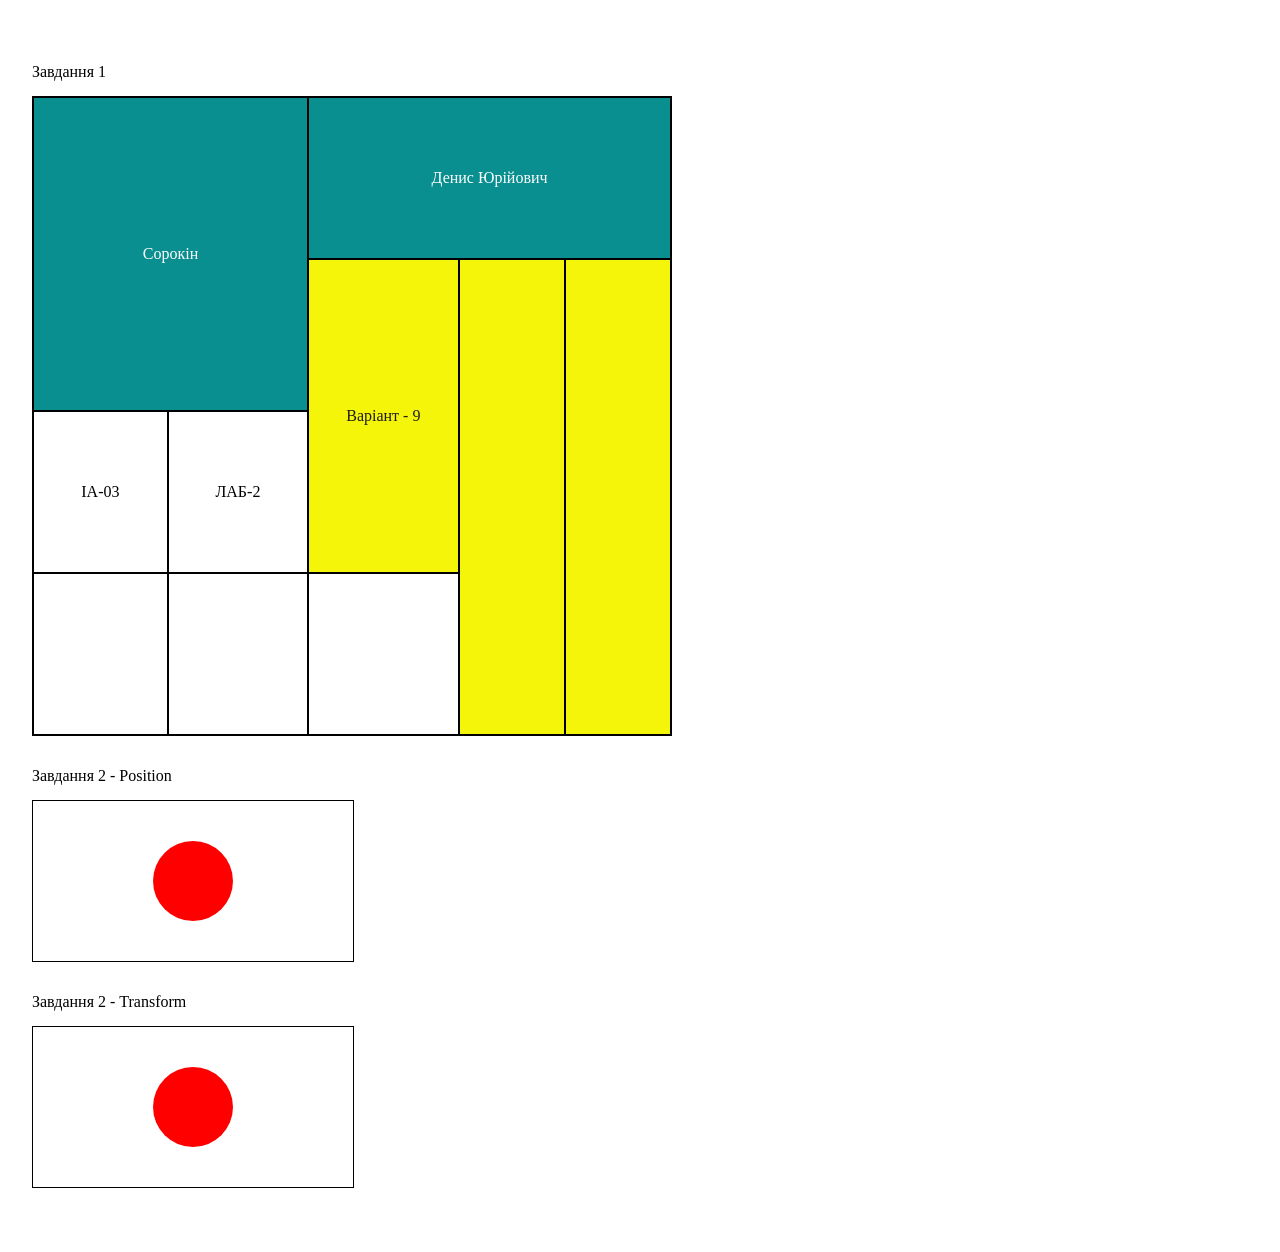
<file: basicfe/lab2/index.html>
<!DOCTYPE html>
<html lang="en">

<head>
  <meta charset="UTF-8" />
  <meta name="description" content="Lab_1" />
  <meta name="keywords" content="HTML" />
  <meta http-equiv="X-UA-Compatible" content="IE=edge" />
  <meta name="viewport" content="width=device-width, initial-scale=1.0" />
  <title>Сорокін Д. Ю., ІА-03, Лаб.2, Варіант 9</title>

  <link rel="stylesheet" href="style.css">
  <style>/* http://meyerweb.com/eric/tools/css/reset/ v2.0 | 20110126 License: none (public domain) */ html, body, div, span, applet, object, iframe, h1, h2, h3, h4, h5, h6, p, blockquote, pre, a, abbr, acronym, address, big, cite, code, del, dfn, em, img, ins, kbd, q, s, samp, small, strike, strong, sub, sup, tt, var, b, u, i, center, dl, dt, dd, ol, ul, li, fieldset, form, label, legend, table, caption, tbody, tfoot, thead, tr, th, td, article, aside, canvas, details, embed, figure, figcaption, footer, header, hvariant, menu, nav, output, ruby, section, summary, time, mark, audio, video { margin: 0; padding: 0; border: 0; font-size: 100%; font: inherit; vertical-align: baseline; } /* HTML5 display-role reset for older browsers */ article, aside, details, figcaption, figure, footer, header, hvariant, menu, nav, section { display: block; } body { line-height: 1; } ol, ul { list-style: none; } blockquote, q { quotes: none; } blockquote:before, blockquote:after, q:before, q:after { content: ''; content: none; } table { border-collapse: collapse; border-spacing: 0; }</style>
  <style>
    body {
      padding: 2rem;
    }

    table {
      width: 40rem;
      height: 40rem;
      border-collapse: separate;
      border-spacing: 0;
    }
    td {
      width: 40rem;
      height: 10rem;
      text-align: center;
      vertical-align: middle;
    }
    table,
    table td {
      border: 0.1rem solid black;
    }

    table tr:first-of-type td {
      background-color: #098f8f;
      color: #fff;
    }
    table tr:nth-of-type(2) td {
      background-color: #f5f509;
      color: rgb(30, 28, 28);
    }
    table tr:first-of-type:hover td,
    table tr:nth-of-type(2):hover td {
      filter: invert(1);
    }
  </style>
</head>

<body>
  <h2 class="subheading">Завдання 1</h2>
  <table>
    <tbody>
      <tr>
        <td colspan="2" rowspan="2">Сорокін</td>
        <td colspan="3">Денис Юрійович</td>
      </tr>
      <tr>
        <td rowspan="2">Варіант - 9</td>
        <td rowspan="3"></td>
        <td rowspan="3"></td>
      </tr>
      <tr>
        <td>ІА-03</td>
        <td>ЛАБ-2</td>
      </tr>
      <tr>
        <td></td>
        <td></td>
        <td></td>
      </tr>
    </tbody>
  </table>
  <h2 class="subheading">Завдання 2 - Position</h2>
  <div class="figure figure--position">
    <div class="figure__circle figure__circle--position"></div>
  </div>
  <h2 class="subheading">Завдання 2 - Transform</h2>
  <div class="figure figure--transform">
    <div class="figure__circle figure__circle--transform"></div>
  </div>
</body>

</html>
</file>
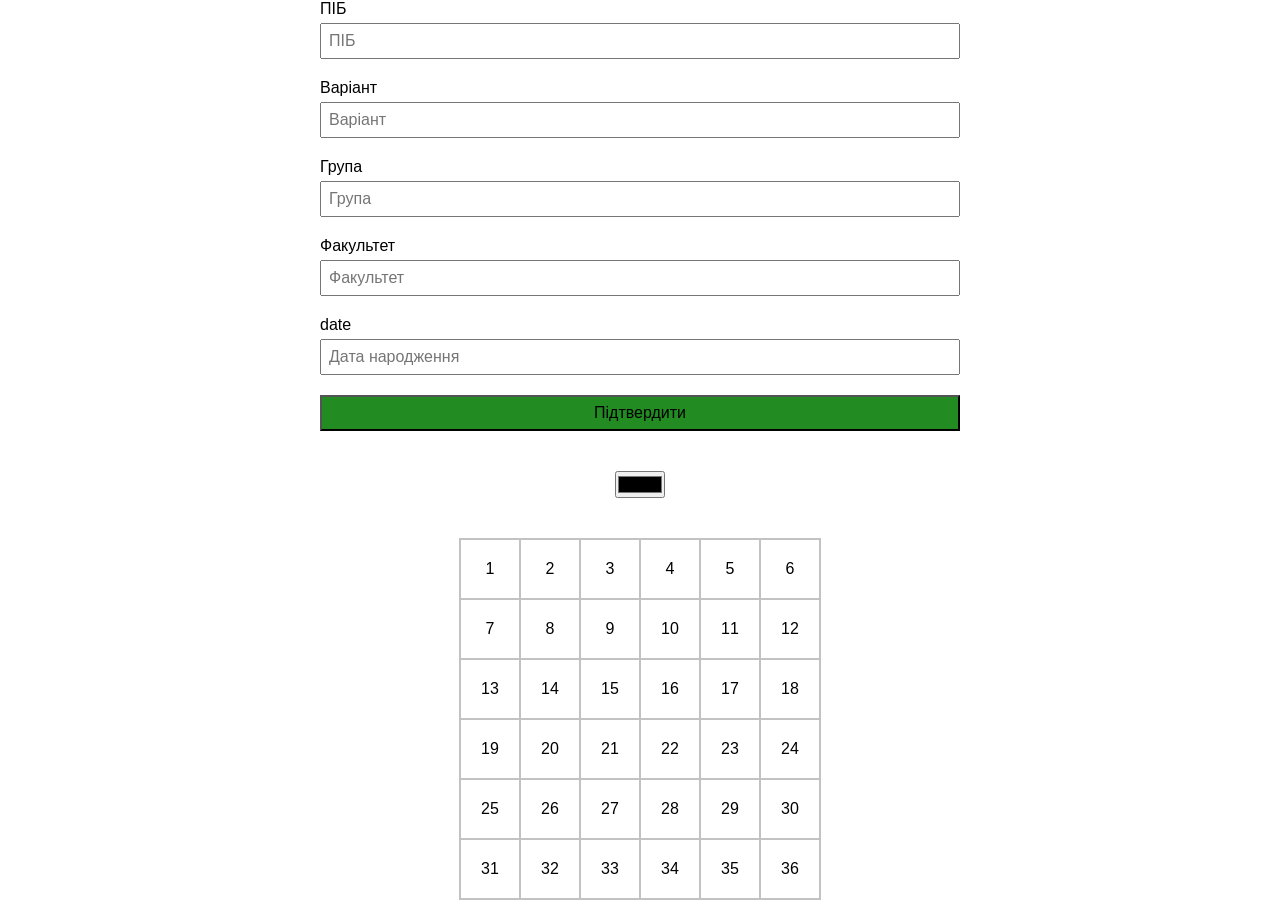
<file: basicfe/lab5/index.html>
<html lang="en">
	<head>
		<meta charset="UTF-8" />
		<meta http-equiv="X-UA-Compatible" content="IE=edge" />
		<meta name="viewport" content="width=device-width,initial-scale=1.0" />
		<title>Сорокін Д. Ю. Лаб. 5 Вар. 9</title>
		<link rel="stylesheet" href="./style.css" />
		<script defer src="./script-1.js"></script>
		<script defer src="./script-2.js"></script>
	</head>
	<body>
<!-- Варіант 15 -->
		<main class="main-container">
			<div class="task-container">
				<form class="form">
					<div class="form__item">
						<label for="credentials">ПІБ</label>
						<input
							placeholder="ПІБ"
							type="text"
							name="credentials"
							id="credentials"
						/>

					</div>
					<div class="form__item">
						<label for="variant">Варіант</label>
						<input placeholder="Варіант" type="number" name="variant" id="variant" />
					</div>
          <div class="form__item">
						<label for="group">Група</label>
						<input placeholder="Група" type="text" name="group" id="group" />
					</div>
					<div class="form__item">
						<label for="faculty">Факультет</label>
						<input placeholder="Факультет" type="text" name="faculty" id="faculty" />
					</div>
					<div class="form__item">
						<label for="birth">date</label>
						<input placeholder="Дата народження" type="string" name="birth" id="birth" />
					</div>
					<div class="form__item">
						<input type="submit" value="Підтвердити" />
					</div>
				</form>
				<div class="form-output-container"></div>
			</div>
			<div class="task-container">
				<input type="color" class="color-picker" />
				<table class="table"></table>
			</div>
		</main>
	</body>
</html>
</file>
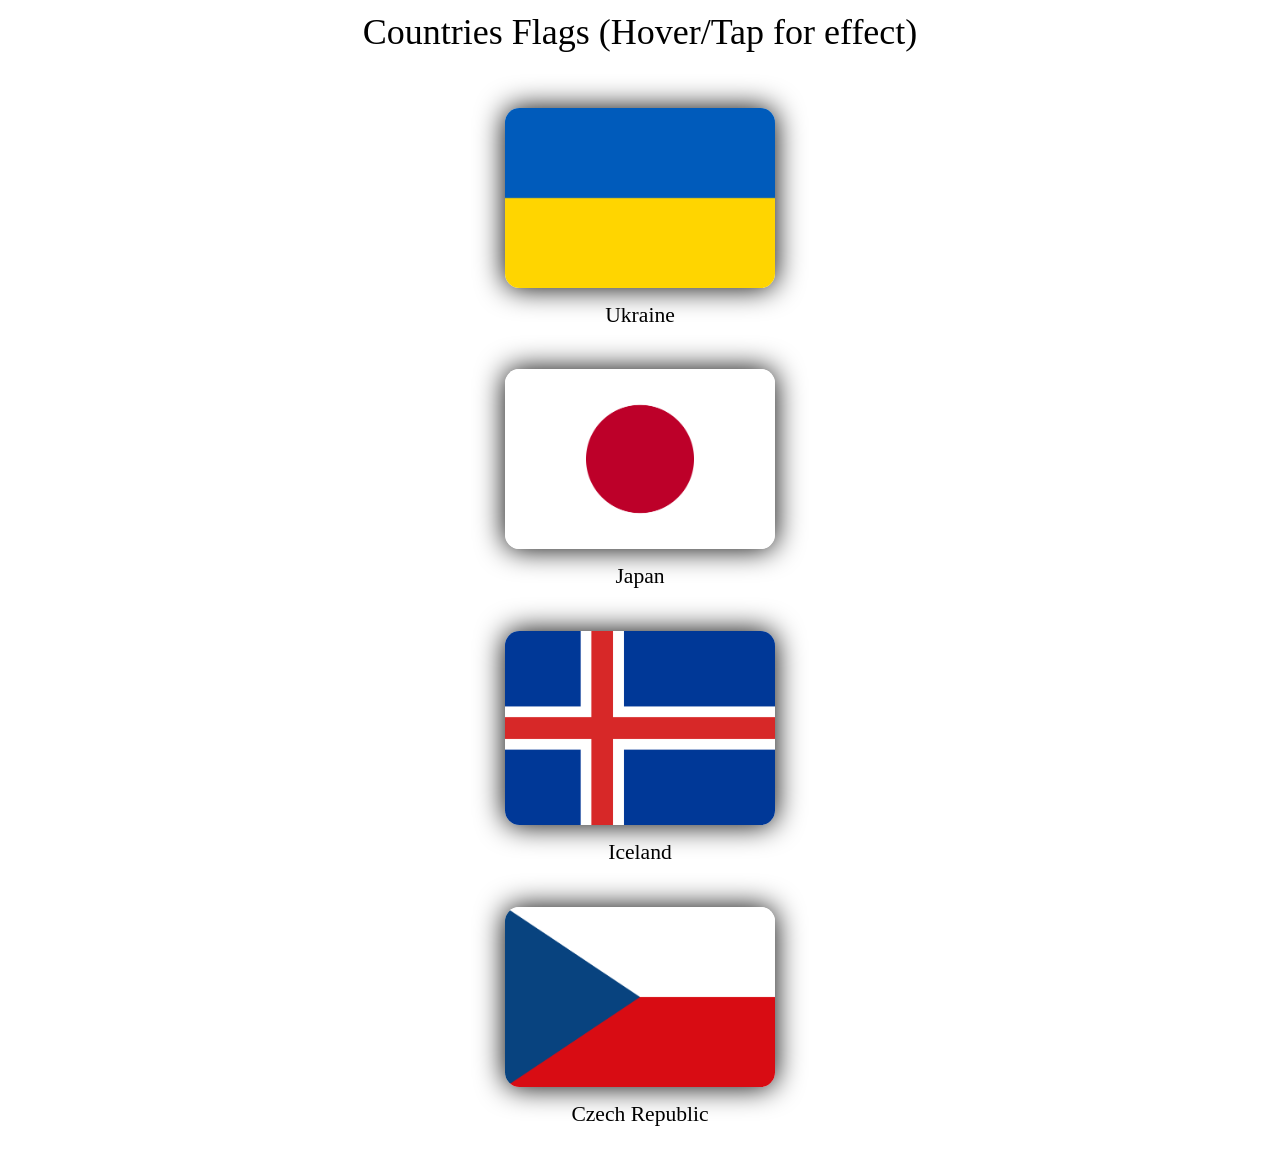
<file: galanix/task-1/index.html>
<!DOCTYPE html><html lang="en"><head><meta charset="UTF-8"><meta http-equiv="X-UA-Compatible" content="IE=edge"><meta name="viewport" content="width=device-width, initial-scale=1.0"><title>Countries Flags</title><link href="main.css" rel="stylesheet"></head><body><header class="header"><h1 class="header__heading">Countries Flags (Hover/Tap for effect)</h1></header><main><section class="flags"><ul class="flags__list"><li class="list__item"><figure class="item__flag"><img class="flag__image" src="1eda666721e372c5da7c0870f358dc56.png" alt="Flag of Ukraine"><figcaption class="flag__description">Ukraine</figcaption></figure></li><li class="list__item"><figure class="item__flag"><img class="flag__image" src="54bf9c87e975a6a4f6fac0062486747b.png" alt="Flag of Japan"><figcaption class="flag__description">Japan</figcaption></figure></li><li class="list__item"><figure class="item__flag"><img class="flag__image" src="bf030a14fa99193c24814baa7c107b43.png" alt="Flag of Iceland"><figcaption class="flag__description">Iceland</figcaption></figure></li><li class="list__item"><figure class="item__flag"><img class="flag__image" src="e5f404c400e8a0091bd8c02a4369942d.png" alt="Flag of Czech Republic"><figcaption class="flag__description">Czech Republic</figcaption></figure></li></ul></section></main><script src="bundle.js"></script></body></html>
</file>
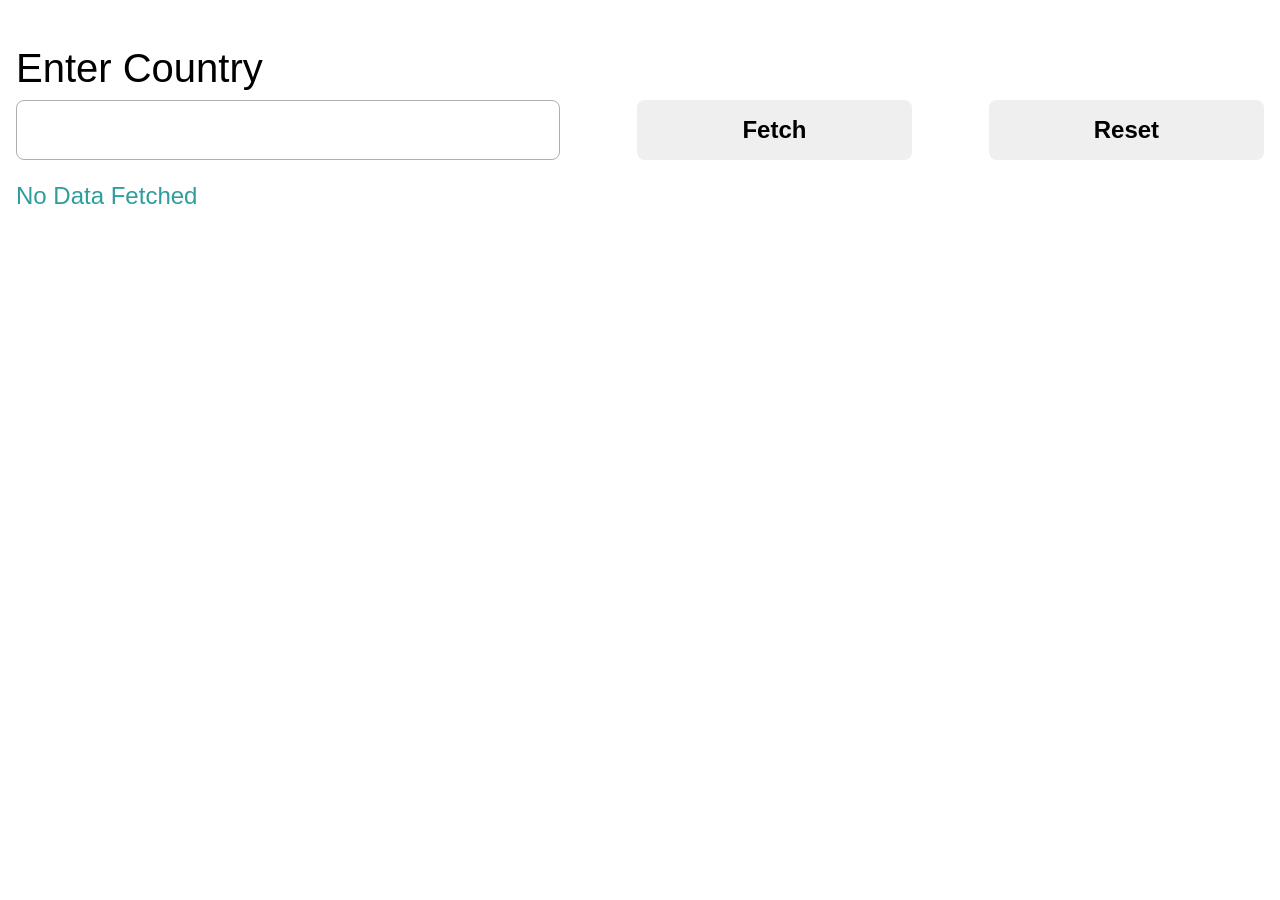
<file: galanix/task-3/index.html>
<!DOCTYPE html><html lang="en"><head><meta charset="UTF-8"><meta name="viewport" content="width=device-width,initial-scale=1"><title>-</title><link href="main.css" rel="stylesheet"></head><body><div id="root"></div><script src="bundle.js"></script></body></html>
</file>
<file: basicfe/lab2/style.css>
.subheading {
  margin: 2rem 0 1rem;
}

.figure {
  width: 20rem;
  height: 10rem;
  background-color: #fff;
  border: 0.1rem solid #000;
  margin-bottom: 2rem;
}
.figure--position {
  position: relative;
}

.figure__circle {
  width: 5rem;
  height: 5rem;
  background: #f00;
  border-radius: 50%;
}
.figure__circle--position {
  position: absolute;
  left: 50%;
  top: 50%;
  transform: translate(-50%, -50%);
}
.figure__circle--transform {
  transform: translate(calc(10rem - 50%), calc(5rem - 50%));
}
</file>
<file: basicfe/lab5/style.css>
html {
  box-sizing: border-box;
}
*,
*::before,
*::after {
  margin: 0;
  padding: 0;
  box-sizing: inherit;
}
body {
  height: 100vh;
  font-family: "Open Sans", sans-serif;
}
.main-container {
  display: flex;
  flex-direction: column;
  width: 100%;
  height: 100%;
}
.main-container > div {
  flex: 1;
}
.task-container {
  display: flex;
  align-items: center;
  justify-content: center;
  flex-direction: column;
  gap: 40px;
}
.form {
  display: flex;
  flex-direction: column;
  width: 50%;
  row-gap: 20px;
}
.form__item {
  display: flex;
  flex-direction: column;
  row-gap: 5px;
}
.form__item input {
  font-family: inherit;
  padding: 7px;
  font-size: 16px;
}
.form__item .input-invalid {
  outline: 2px solid red;
}
.form__item input[type="submit"] {
  cursor: pointer;
  background-color: forestgreen;
  color: black;
}
table,
tr,
td {
  border: 2px solid #c2c2c2;
}
table {
  border-collapse: collapse;
  background-color: #fff;
}
td {
  width: 60px;
  height: 60px;
  vertical-align: middle;
  text-align: center;
  transition: background-color 0.2s ease;
}
</file>
<file: galanix/task-1/main.css>
/* http://meyerweb.com/eric/tools/css/reset/ 
   v2.0 | 20110126
   License: none (public domain)
*/

html,
body,
div,
span,
applet,
object,
iframe,
h1,
h2,
h3,
h4,
h5,
h6,
p,
blockquote,
pre,
a,
abbr,
acronym,
address,
big,
cite,
code,
del,
dfn,
em,
img,
ins,
kbd,
q,
s,
samp,
small,
strike,
strong,
sub,
sup,
tt,
var,
b,
u,
i,
center,
dl,
dt,
dd,
ol,
ul,
li,
fieldset,
form,
label,
legend,
table,
caption,
tbody,
tfoot,
thead,
tr,
th,
td,
article,
aside,
canvas,
details,
embed,
figure,
figcaption,
footer,
header,
hgroup,
menu,
nav,
output,
ruby,
section,
summary,
time,
mark,
audio,
video {
    margin: 0;
    padding: 0;
    border: 0;
    font-size: 100%;
    font: inherit;
    vertical-align: baseline;
}
/* HTML5 display-role reset for older browsers */
article,
aside,
details,
figcaption,
figure,
footer,
header,
hgroup,
menu,
nav,
section {
    display: block;
}
body {
    line-height: 1;
}
ol,
ul {
    list-style: none;
}
blockquote,
q {
    quotes: none;
}
blockquote:before,
blockquote:after,
q:before,
q:after {
    content: "";
    content: none;
}
table {
    border-collapse: collapse;
    border-spacing: 0;
}

html {
  font-size: 12px;
}
@media screen and (min-width: 320px) {
  html {
    font-size: calc( 12px + 4 * ( (100vw - 320px) / 1600 ) );
  }
}
@media screen and (min-width: 1920px) {
  html {
    font-size: 16px;
  }
}

body header.header {
  padding: 1rem 0;
}
body header.header h1.header__heading {
  text-align: center;
  font-size: 2.5rem;
}
body main section.flags {
  padding: 3rem 1rem;
}
body main section.flags ul.flags__list {
  max-width: 75%;
  margin: auto;
}
body main section.flags ul.flags__list li.list__item {
  text-align: center;
}
body main section.flags ul.flags__list li.list__item:not(:last-of-type) {
  margin-bottom: 3rem;
}
body main section.flags ul.flags__list li.list__item figure.item__flag img.flag__image {
  max-width: 100%;
  width: 18.75rem;
  margin-bottom: 1rem;
  -o-object-fit: contain;
     object-fit: contain;
  border-radius: 1rem;
  box-shadow: 0 0 2rem 0 #000;
}
body main section.flags ul.flags__list li.list__item figure.item__flag img.flag__image:hover {
  transform: scale(1.25);
}
body main section.flags ul.flags__list li.list__item figure.item__flag img.flag__image:hover + .flag__description {
  transform: scale(0);
}
body main section.flags ul.flags__list li.list__item figure.item__flag figcaption.flag__description {
  font-size: 1.5rem;
}
body main section.flags ul.flags__list li.list__item figure.item__flag img.flag__image,
body main section.flags ul.flags__list li.list__item figure.item__flag figcaption.flag__description {
  transition: transform 0.5s, filter 0.5s;
}
</file>
<file: galanix/task-3/main.css>
a,abbr,acronym,address,applet,article,aside,audio,b,big,blockquote,body,canvas,caption,center,cite,code,dd,del,details,dfn,div,dl,dt,em,embed,fieldset,figcaption,figure,footer,form,h1,h2,h3,h4,h5,h6,header,hgroup,html,i,iframe,img,ins,kbd,label,legend,li,mark,menu,nav,object,ol,output,p,pre,q,ruby,s,samp,section,small,span,strike,strong,sub,summary,sup,table,tbody,td,tfoot,th,thead,time,tr,tt,u,ul,var,video{margin:0;padding:0;border:0;font-size:100%;font:inherit;vertical-align:baseline}article,aside,details,figcaption,figure,footer,header,hgroup,menu,nav,section{display:block}body{line-height:1}ol,ul{list-style:none}blockquote,q{quotes:none}blockquote:after,blockquote:before,q:after,q:before{content:"";content:none}*{box-sizing:border-box}

/*! normalize.css v2.1.3 | MIT License | git.io/normalize */article,aside,details,figcaption,figure,footer,header,hgroup,main,nav,section,summary{display:block}audio,canvas,video{display:inline-block}audio:not([controls]){display:none;height:0}[hidden],template{display:none}html{font-family:sans-serif;-ms-text-size-adjust:100%;-webkit-text-size-adjust:100%}body{margin:0}a{background:transparent}a:focus{outline:thin dotted}a:active,a:hover{outline:0}h1{font-size:2em;margin:.67em 0}abbr[title]{border-bottom:1px dotted}b,strong{font-weight:700}dfn{font-style:italic}hr{-moz-box-sizing:content-box;box-sizing:content-box;height:0}mark{background:#ff0;color:#000}code,kbd,pre,samp{font-family:monospace,serif;font-size:1em}pre{white-space:pre-wrap}q{quotes:"\201C" "\201D" "\2018" "\2019"}small{font-size:80%}sub,sup{font-size:75%;line-height:0;position:relative;vertical-align:baseline}sup{top:-.5em}sub{bottom:-.25em}img{border:0}svg:not(:root){overflow:hidden}figure{margin:0}fieldset{border:1px solid silver;margin:0 2px;padding:.35em .625em .75em}legend{border:0;padding:0}button,input,select,textarea{font-family:inherit;font-size:100%;margin:0}button,input{line-height:normal}button,select{text-transform:none}button,html input[type=button],input[type=reset],input[type=submit]{-webkit-appearance:button;cursor:pointer}button[disabled],html input[disabled]{cursor:default}input[type=checkbox],input[type=radio]{box-sizing:border-box;padding:0}input[type=search]{-webkit-appearance:textfield;-moz-box-sizing:content-box;-webkit-box-sizing:content-box;box-sizing:content-box}input[type=search]::-webkit-search-cancel-button,input[type=search]::-webkit-search-decoration{-webkit-appearance:none}button::-moz-focus-inner,input::-moz-focus-inner{border:0;padding:0}textarea{overflow:auto;vertical-align:top}table{border-collapse:collapse;border-spacing:0}body #root{padding-top:3rem}
</file>
